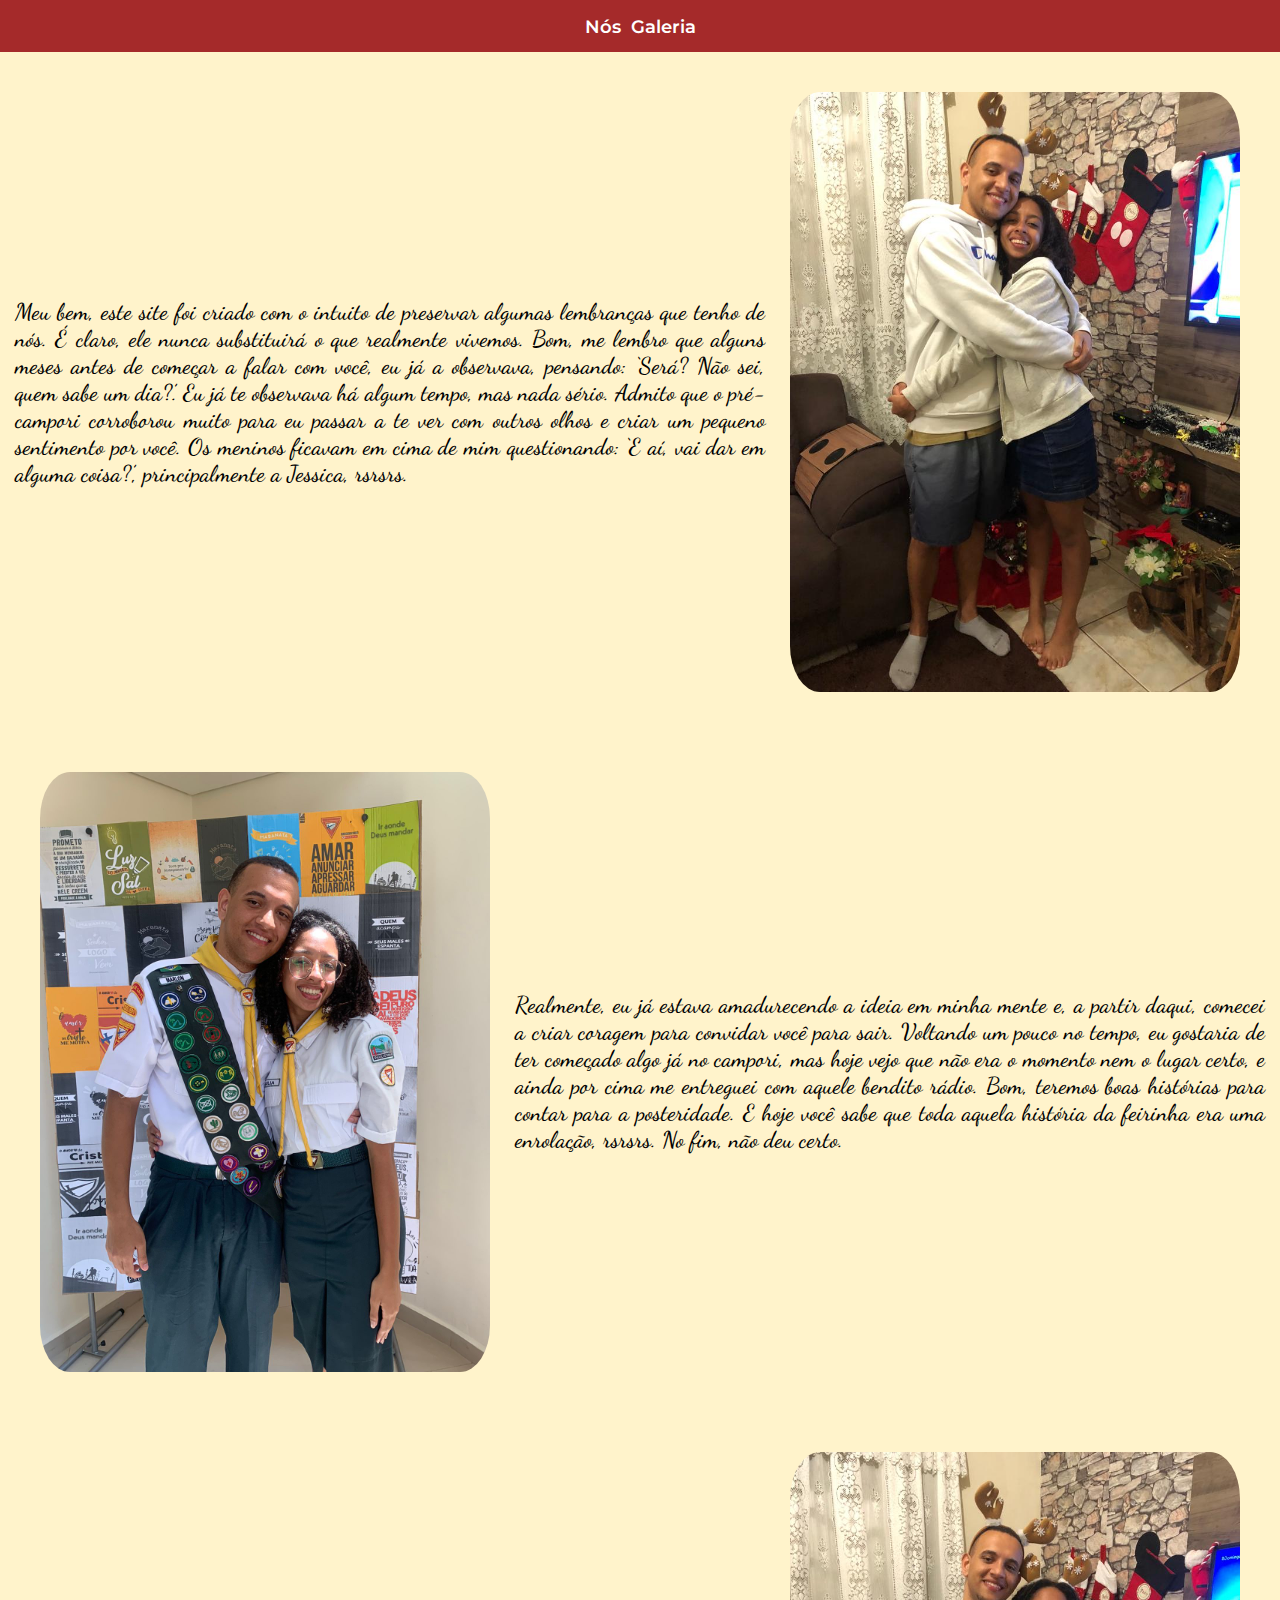
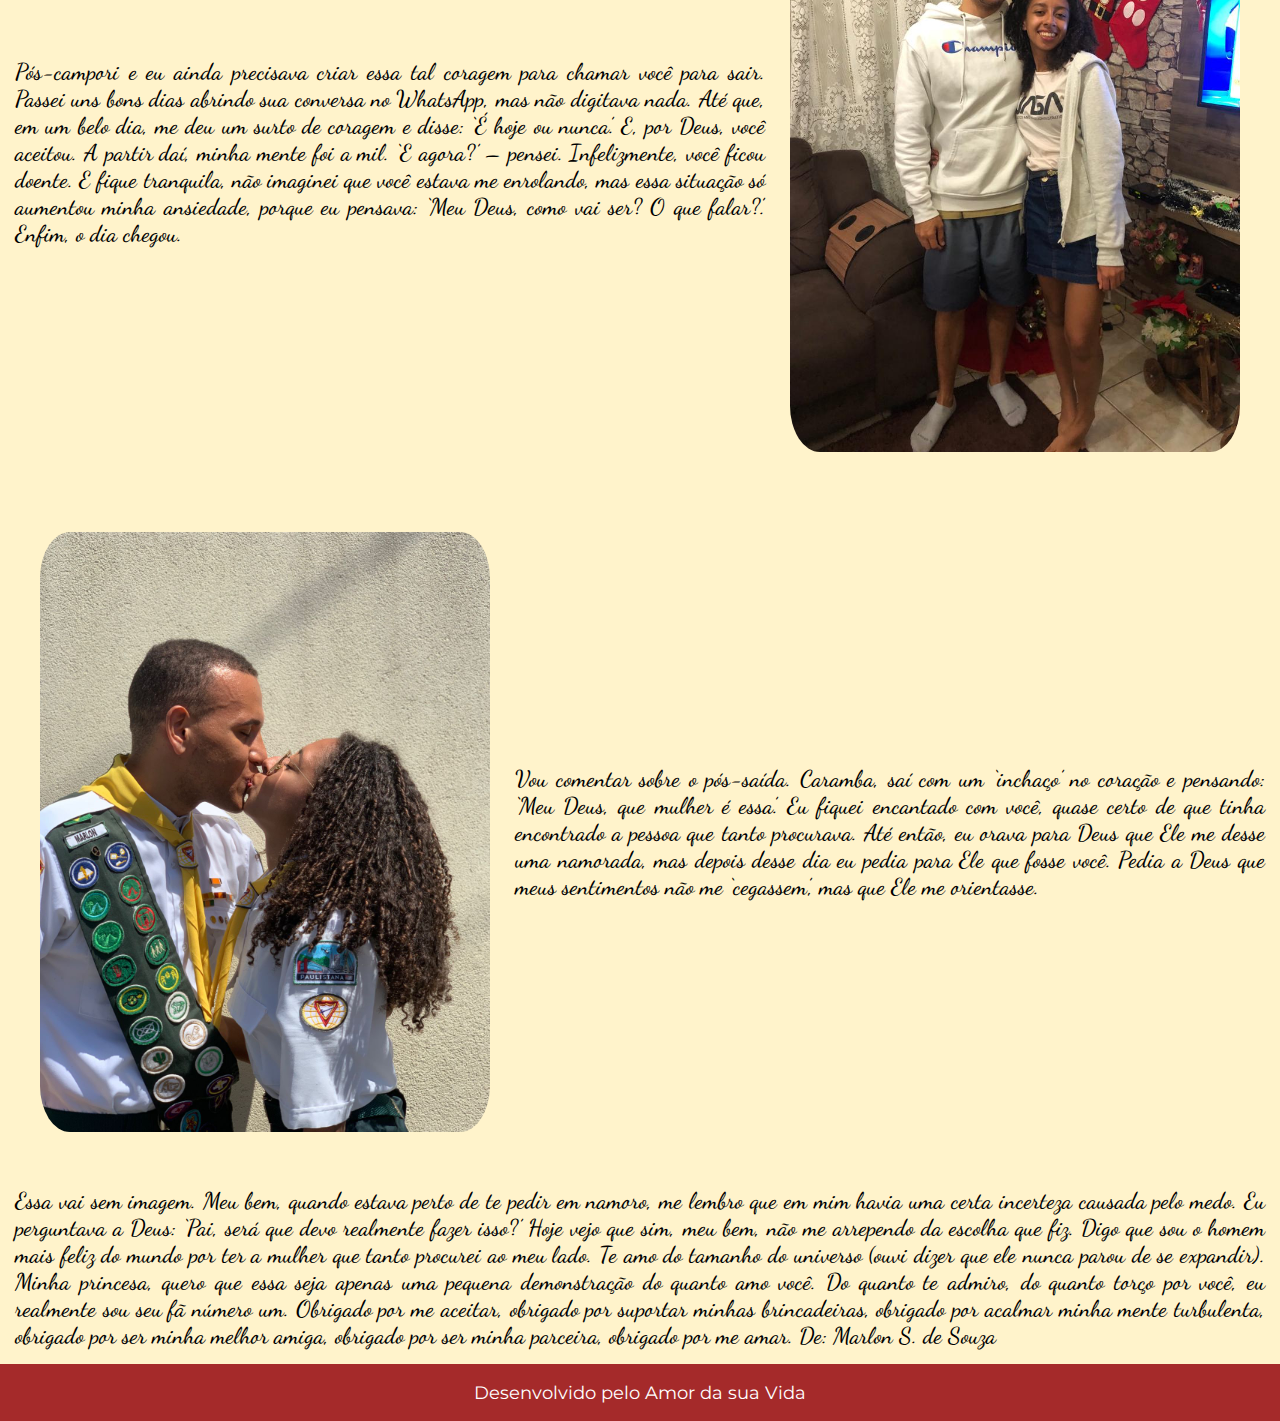
<file: index.html>
<!DOCTYPE html>
<html lang="en">

<head>
    <meta charset="UTF-8">
    <meta name="viewport" content="width=device-width, initial-scale=1.0">
    <title>Big Day</title>
    <link rel="stylesheet" href="style.css">
</head>

<body>
    <header class="cabecalho">
        <nav class="cabecalho__menu">
            <a class="cabecalho__menu__link" href="">Nós</a>
            <a class="cabecalho__menu__link" href="./galeria.html">Galeria</a>
        </nav>
    </header>
    <main class="apresentacao">
        <section class="apresentacao__corpo">
            <h1 class="apresentacao__corpo__h1">Meu bem, este site foi criado com o intuito de preservar algumas
                lembranças que tenho de nós. É claro, ele nunca substituirá o que realmente vivemos. Bom, me lembro que
                alguns meses antes de começar a falar com você, eu já a observava, pensando: ‘Será? Não sei, quem sabe
                um dia?’. Eu já te observava há algum tempo, mas nada sério. Admito que o pré-campori corroborou muito
                para eu passar a te ver com outros olhos e criar um pequeno sentimento por você. Os meninos ficavam em
                cima de mim questionando: ‘E aí, vai dar em alguma coisa?’, principalmente a Jessica, rsrsrs.</h1>

            <img class="foto_natal" src="./img/natal.jpeg" alt="Julia e Marlon se abraçando">
        </section>

        <section class="apresentacao__corpo__2">

            <img class="foto_dbv" src="./img/dbv.jpeg" alt="">

            <h1 class="apresentacao__corpo__h1__2">Realmente, eu já estava amadurecendo a ideia em minha mente e, a
                partir daqui, comecei a criar coragem para convidar você para sair. Voltando um pouco no tempo, eu
                gostaria de ter começado algo já no campori, mas hoje vejo que não era o momento nem o lugar certo, e
                ainda por cima me entreguei com aquele bendito rádio. Bom, teremos boas histórias para contar para a
                posteridade. E hoje você sabe que toda aquela história da feirinha era uma enrolação, rsrsrs. No fim,
                não deu certo.</h1>


        </section>

        <section class="apresentacao__corpo__3">
            <h1 class="apresentacao__corpo__h1__3">Pós-campori e eu ainda precisava criar essa tal coragem para chamar
                você para sair. Passei uns bons dias abrindo sua conversa no WhatsApp, mas não digitava nada. Até que,
                em um belo dia, me deu um surto de coragem e disse: ‘É hoje ou nunca’. E, por Deus, você aceitou. A
                partir daí, minha mente foi a mil. ‘E agora?’ – pensei. Infelizmente, você ficou doente. E fique
                tranquila, não imaginei que você estava me enrolando, mas essa situação só aumentou minha ansiedade,
                porque eu pensava: ‘Meu Deus, como vai ser? O que falar?’. Enfim, o dia chegou.</h1>

            <img class="foto_natal" src="./img/natal_2.jpeg" alt="Julia e Marlon se abraçando">


        </section>

        <section class="apresentacao__corpo__4">

            <img class=" foto_natal" src="./img/dbv 3.jpeg" alt="Julia e Marlon se abraçando">

            <h1 class="apresentacao__corpo__h1__4">Vou comentar sobre o pós-saída. Caramba, saí com um ‘inchaço’ no
                coração e pensando: ‘Meu Deus, que mulher é essa’. Eu fiquei encantado com você, quase certo de que
                tinha encontrado a pessoa que tanto procurava. Até então, eu orava para Deus que Ele me desse uma
                namorada, mas depois desse dia eu pedia para Ele que fosse você. Pedia a Deus que meus sentimentos não
                me ‘cegassem’, mas que Ele me orientasse.</h1>
        </section>

        <section class="apresentacao__corpo__5">
            <h1 class="apresentacao__corpo__h1__5 ">Essa vai sem imagem. Meu bem, quando estava perto de te pedir em
                namoro, me lembro que em mim havia uma
                certa incerteza causada pelo medo. Eu perguntava a Deus: ‘Pai, será que devo realmente fazer isso?’ Hoje
                vejo que sim, meu bem, não me arrependo da escolha que fiz. Digo que sou o homem mais feliz do mundo por
                ter a mulher que tanto procurei ao meu lado. Te amo do tamanho do universo (ouvi dizer que ele nunca
                parou de se expandir). Minha princesa, quero que essa seja apenas uma pequena demonstração do quanto amo
                você. Do quanto te admiro, do quanto torço por você, eu realmente sou seu fã número um. Obrigado por me
                aceitar, obrigado por suportar minhas brincadeiras, obrigado por acalmar minha mente turbulenta,
                obrigado por ser minha melhor amiga, obrigado por ser minha parceira, obrigado por me amar. De: Marlon
                S. de Souza</h1>
        </section>

    </main>
    <footer class="rodape">
        <p>Desenvolvido pelo Amor da sua Vida</p>
    </footer>
</body>

</html>
</file>
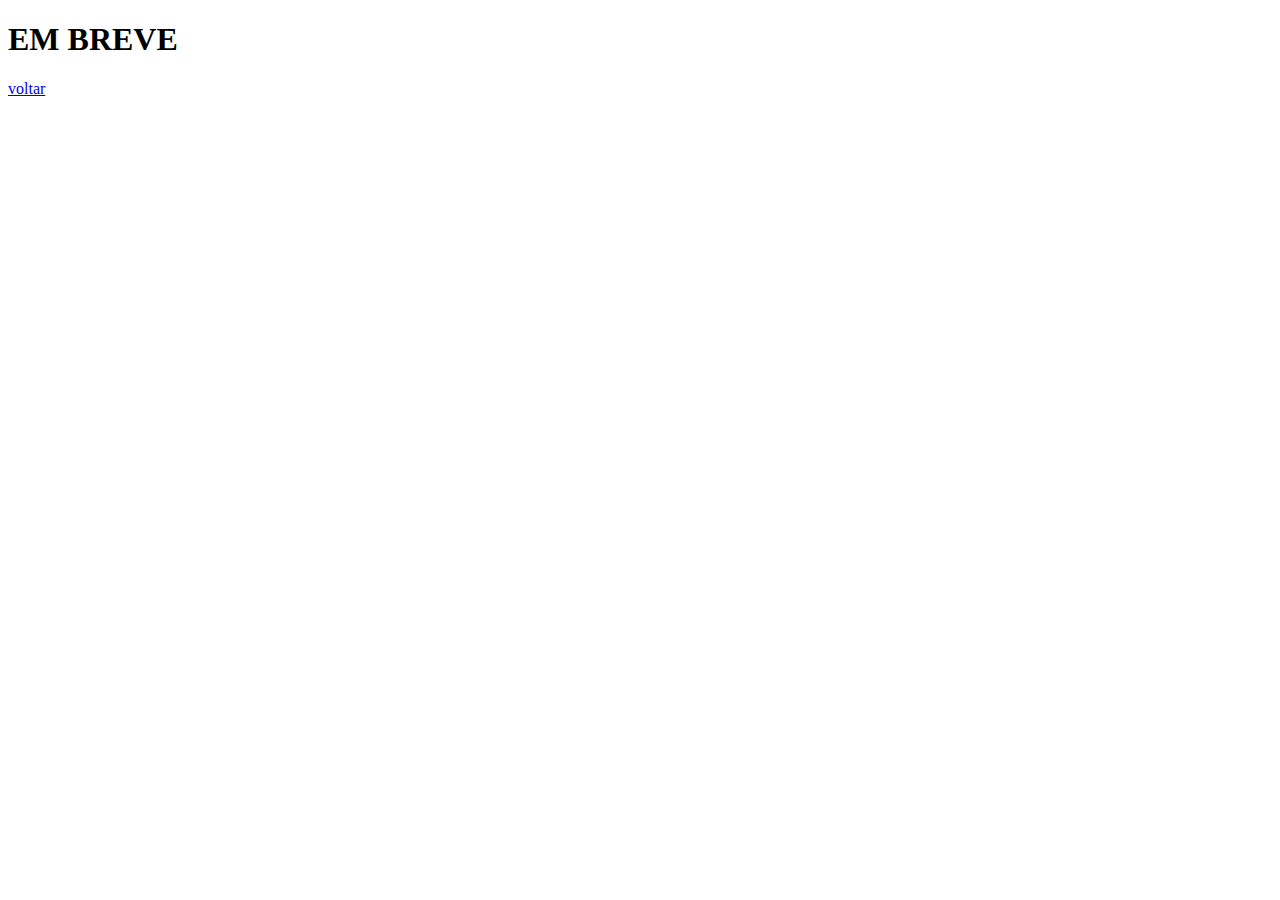
<file: galeria.html>
<!DOCTYPE html>
<html lang="en">
<head>
    <meta charset="UTF-8">
    <meta name="viewport" content="width=device-width, initial-scale=1.0">
    <title>Document</title>
</head>
<body>
    <h1>EM BREVE</h1>
<P><a href="./index.html">voltar</a></P>


</body>
</html>
</file>
<file: style.css>
@import url('https://fonts.googleapis.com/css2?family=Dancing+Script:wght@500&display=swap');
@import url('https://fonts.googleapis.com/css2?family=Krona+One&family=Montserrat:wght@400;600&display=swap');



:root {
    --fonte-geral: 'Dancing Script', cursive;
    --fonte-secundaria: 'Montserrat', sans-serif;

}

* {
    margin: 0;
    padding: 0;
    text-decoration: none;
}

body {
    box-sizing: border-box;
    background-color: #fff3cb;
}

.cabecalho {
    background-color: #A52A2A;
    padding: 1.22%;
    text-align: center;
    font-size: 1.12rem;
    font-weight: 400;
    text-decoration: none;

    

}

.cabecalho__menu {
    display: flex;
    gap: 10px;
    justify-content: center;
    
}

.cabecalho__menu__link {
    color: white;
    font-weight: 600;
    font-family: var(--fonte-secundaria)
    


}

.apresentacao__corpo {
    display: flex;
    padding: 15px;
    align-items: center;
    text-align: justify;
}

.apresentacao__corpo__2 {
    display: flex;
    padding: 15px;
    align-items: center;
    text-align: justify;
}

.apresentacao__corpo__3 {
    display: flex;
    padding: 15px;
    align-items: center;
    text-align: justify;
}

.apresentacao__corpo__4 {
    display: flex;
    padding: 15px;
    align-items: center;
    text-align: justify;
}

.apresentacao__corpo__5 {
    display: flex;
    padding: 15px;
    align-items: center;
    text-align: justify;
}


.apresentacao__corpo__h1 {
    font-size: 23px;
    font-weight: 500;
    font-family: var(--fonte-geral)
}


.apresentacao__corpo__h1__2 {
    font-size: 23px;
    font-weight: 500;
    font-family: var(--fonte-geral);

}

.apresentacao__corpo__h1__3 {
    font-size: 23px;
    font-weight: 500;
    font-family: var(--fonte-geral);
}

.apresentacao__corpo__h1__4 {
    font-size: 23px;
    font-weight: 500;
    font-family: var(--fonte-geral);
}

.apresentacao__corpo__h1__5 {
    font-size: 23px;
    font-weight: 500;
    font-family: var(--fonte-geral);
}

.foto_natal {
    border-radius: 11%;
    padding: 25px;
    width: 500px;
    height: 600px;
}

.foto_dbv {
    border-radius: 11%;
    padding: 25px;
    width: 500px;
    height: 600px;
}


.rodape {
    color: white;
    font-weight: 600;   
    font-family: var(--fonte-secundaria);
    background-color: #A52A2A;
    padding: 18px;
    text-align: center;
    font-size: 1.12rem;
    font-weight: 400;

}
</file>
